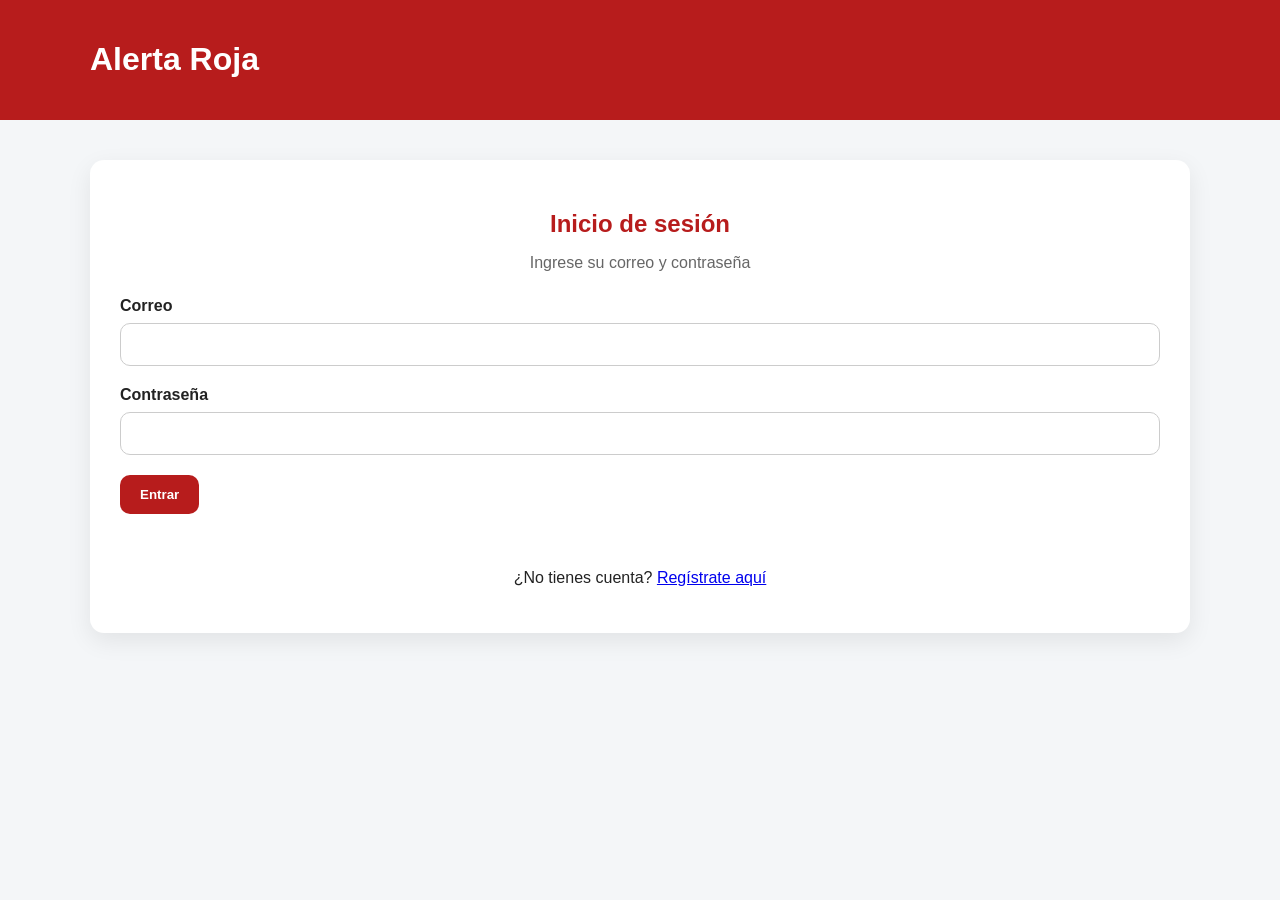
<file: html/admin.html>
<!DOCTYPE html>
<html lang="es">
<head>
  <meta charset="UTF-8">
  <meta name="viewport" content="width=device-width, initial-scale=1.0">
  <title>Panel de Administración | Alerta Roja</title>
  <link rel="stylesheet" href="../css/estilos.css">
</head>
<body data-admin="true">

  <header class="encabezado">
    <div class="contenedor encabezado-contenido">
      <h1>Alerta Roja</h1>

      <nav>
        <ul class="menu">
          <li><a href="index.html">Inicio</a></li>
          <li><a href="crear-reporte.html">Crear reporte</a></li>
          <li><a href="reportes.html">Reportes</a></li>
          <li><a href="admin.html">Admin</a></li>
          <li><a href="login.html">Login</a></li>
          <li><a href="registro.html">Registro</a></li>
        </ul>
      </nav>
    </div>
  </header>

  <main class="contenedor">
    <section class="titulo-pagina">
      <h2>Panel de administración</h2>
      <p>Espacio exclusivo para la gestión y supervisión de reportes ciudadanos.</p>
    </section>

    <section class="panel-admin">
      <div class="titulo-seccion">
        <h2>Resumen general</h2>
        <p>Vista rápida de la actividad del sistema.</p>
      </div>

      <div class="resumen-admin">
  <div class="card-resumen">
    <h3>📌 <span id="totalReportes">0</span></h3>
    <p>Total de reportes</p>
  </div>

  <div class="card-resumen">
    <h3>⚠️ <span id="reportesPrioritarios">0</span></h3>
    <p>Reportes prioritarios</p>
  </div>

  <div class="card-resumen">
    <h3>👥 <span id="usuariosRegistrados">0</span></h3>
    <p>Usuarios registrados</p>
  </div>

  <div class="card-resumen">
    <h3>📨 <span id="reportesEnviados">0</span></h3>
    <p>Reportes enviados</p>
  </div>
</div>
    </section>

    <section class="panel-admin" style="margin-top:30px;">
      <div class="titulo-seccion">
        <h2>Acciones administrativas</h2>
        <p>Opciones de gestión disponibles para el administrador.</p>
      </div>

      <div class="resumen-admin">
        <div class="card-resumen">
          <h3>🗂️</h3>
          <p>Revisar reportes registrados</p>
        </div>

        <div class="card-resumen">
          <h3>✅</h3>
          <p>Actualizar estado de reportes</p>
        </div>

        <div class="card-resumen">
          <h3>📤</h3>
          <p>Gestionar envío a instituciones</p>
        </div>

        <div class="card-resumen">
          <h3>🔐</h3>
          <p>Control de acceso por roles</p>
        </div>
      </div>
    </section>

    <section class="panel-admin" style="margin-top:30px; margin-bottom:40px;">
      <div class="titulo-seccion">
        <h2>Observación</h2>
        <p>
          Este panel está protegido por rol. Solo usuarios con perfil de
          <strong>Administrador</strong> pueden acceder a esta vista.
        </p>
      </div>
    </section>
  </main>

  <footer style="background:#222; color:white; padding:25px 0; margin-top:40px;">
    <div class="contenedor" style="text-align:center;">
      <p><strong>Alerta Roja</strong></p>
      <p>Panel administrativo del sistema de reportes ciudadanos.</p>
      <p>2026</p>
    </div>
  </footer>

  <script src="../Js/app.js"></script>
</body>
</html>
</file>
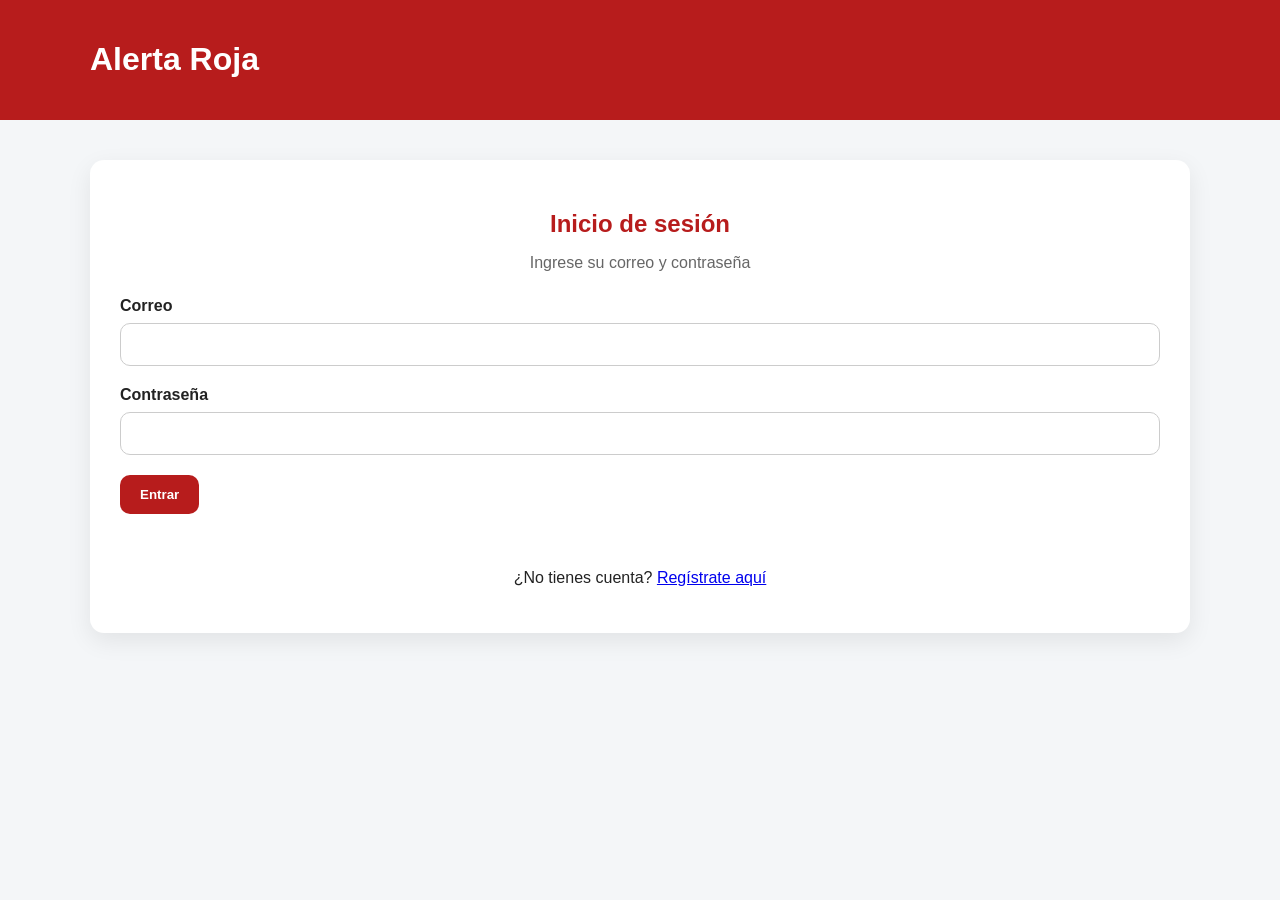
<file: html/crear-reporte.html>
<!DOCTYPE html>
<html lang="es">

<head>
  <meta charset="UTF-8">
  <meta name="viewport" content="width=device-width, initial-scale=1.0">
  <title>Crear Reporte | Alerta Roja</title>
  <link rel="stylesheet" href="../css/estilos.css">
</head>

<body>
  <header class="encabezado">
    <div class="contenedor encabezado-contenido">
      <h1>Alerta Roja</h1>
      <nav>
        <ul class="menu">
          <li><a href="index.html">Inicio</a></li>
          <li><a href="reportes.html">Reportes</a></li>
          <li><a href="admin.html">Admin</a></li>
          <li><a href="login.html">Login</a></li>
          <li><a href="registro.html">Registro</a></li>
        </ul>
      </nav>
    </div>
  </header>

  <main class="contenedor">
    <section class="formulario-seccion">
      <div class="titulo-seccion">
        <h2>Registrar nuevo reporte</h2>
        <p>Complete la información para reportar una emergencia o situación comunitaria.</p>
      </div>

      <form id="formReporte" class="formulario-reporte">
        <div class="grupo-formulario">
          <label for="titulo">Título del reporte</label>
          <input type="text" id="titulo" name="titulo" placeholder="Ejemplo: Inundación en vía principal" required>
        </div>

        <div class="grupo-formulario">
          <label for="descripcion">Descripción</label>
          <textarea id="descripcion" name="descripcion" rows="5" placeholder="Describa lo ocurrido..." required></textarea>
        </div>

        <div class="fila-formulario">
          <div class="grupo-formulario">
            <label for="categoria">Categoría</label>
            <select id="categoria" name="categoria" required>
              <option value="">Seleccione una categoría</option>
              <option value="Inundación">Inundación</option>
              <option value="Incendio">Incendio</option>
              <option value="Accidente">Accidente</option>
              <option value="Deslizamiento">Deslizamiento</option>
              <option value="Asalto">Asalto</option>
              <option value="Riesgo comunitario">Riesgo comunitario</option>
            </select>
          </div>

          <div class="grupo-formulario">
            <label for="tipo">Tipo de reporte</label>
            <select id="tipo" name="tipo" required>
              <option value="">Seleccione una opción</option>
              <option value="anonimo">Anónimo</option>
              <option value="identificado">Identificado</option>
            </select>
          </div>
        </div>

        <div class="fila-formulario">
          <div class="grupo-formulario">
            <label for="provincia">Provincia</label>
            <select id="provincia" name="provincia" required>
              <option value="">Seleccione una provincia</option>
            </select>
          </div>

          <div class="grupo-formulario">
            <label for="canton">Cantón</label>
            <select id="canton" name="canton" required>
              <option value="">Seleccione un cantón</option>
            </select>
          </div>
        </div>

        <div class="fila-formulario">
          <div class="grupo-formulario">
            <label for="fecha">Fecha</label>
            <input type="date" id="fecha" name="fecha" required>
          </div>

          <div class="grupo-formulario">
            <label for="hora">Hora</label>
            <input type="time" id="hora" name="hora" required>
          </div>
        </div>

        <div class="acciones-formulario">
          <button type="submit" class="btn btn-principal">Enviar reporte</button>
          <a href="reportes.html" class="btn btn-secundario">Ver reportes</a>
        </div>

        <div id="mensajeReporte" class="mensaje-formulario"></div>
      </form>
    </section>
  </main>

  <script src="../Js/app.js"></script>
</body>

</html>
</file>
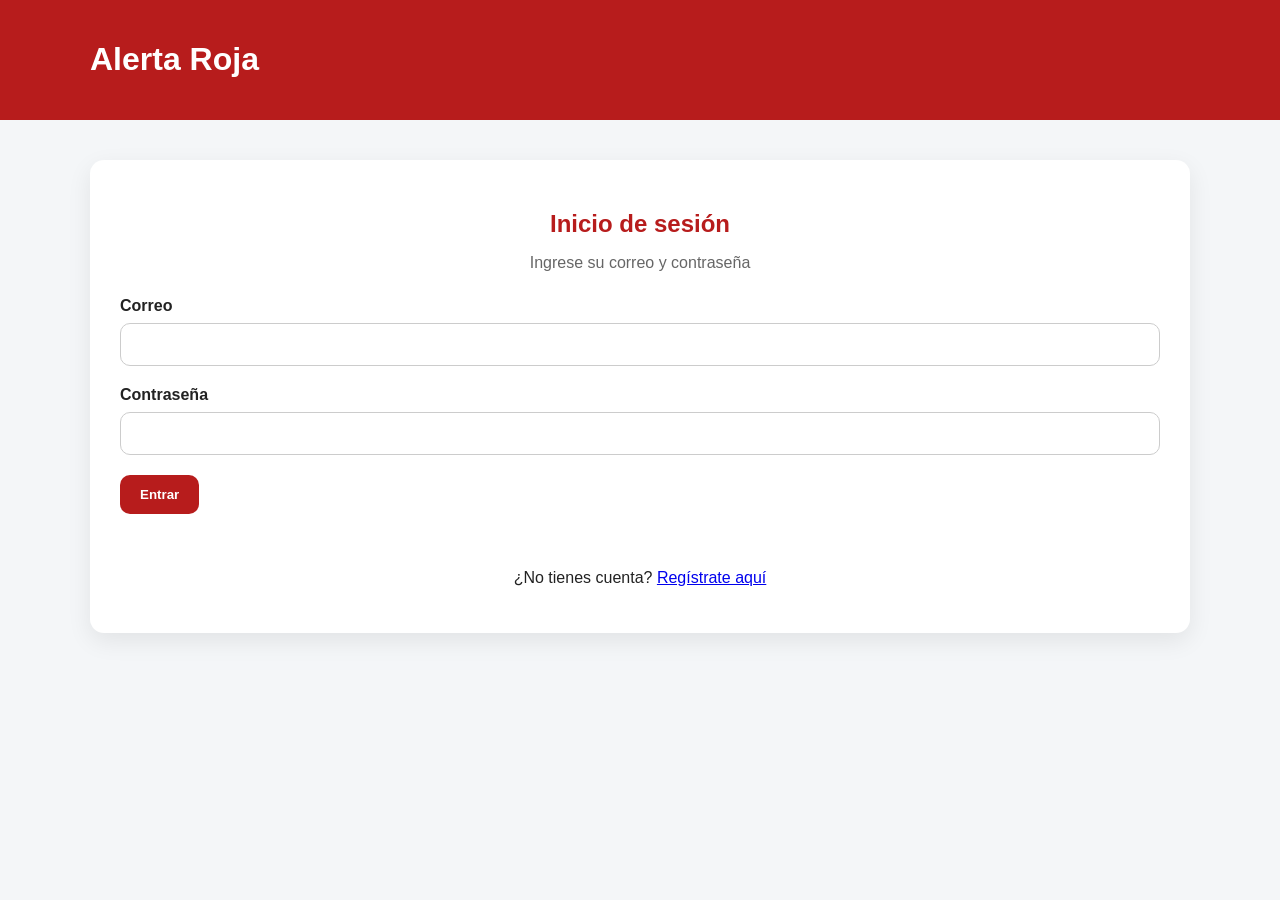
<file: html/login.html>
<!DOCTYPE html>
<html lang="es">
<head>
    <meta charset="UTF-8">
    <title>Login</title>
    <link rel="stylesheet" href="../css/estilos.css">
</head>
<body>

<header class="encabezado">
    <div class="contenedor encabezado-contenido">
        <h1>Alerta Roja</h1>
    </div>
</header>

<main class="contenedor">

    <section class="formulario-seccion">

        <div class="titulo-seccion">
            <h2>Inicio de sesión</h2>
            <p>Ingrese su correo y contraseña</p>
        </div>

        <form id="formLogin" class="formulario-reporte">

            <div class="grupo-formulario">
                <label for="correo">Correo</label>
                <input type="email" id="correo" name="correo" required>
            </div>

            <div class="grupo-formulario">
                <label for="contrasena">Contraseña</label>
                <input type="password" id="contrasena" name="contrasena" required>
            </div>

            <div class="acciones-formulario">
                <button type="submit" class="btn btn-principal">Entrar</button>
            </div>

            <div id="mensajeLogin" class="mensaje-formulario"></div>

            <p style="margin-top:15px; text-align:center;">
                ¿No tienes cuenta?
                <a href="registro.html">Regístrate aquí</a>
            </p>

        </form>

    </section>

</main>

<script src="../Js/app.js"></script>
</body>
</html>
</file>
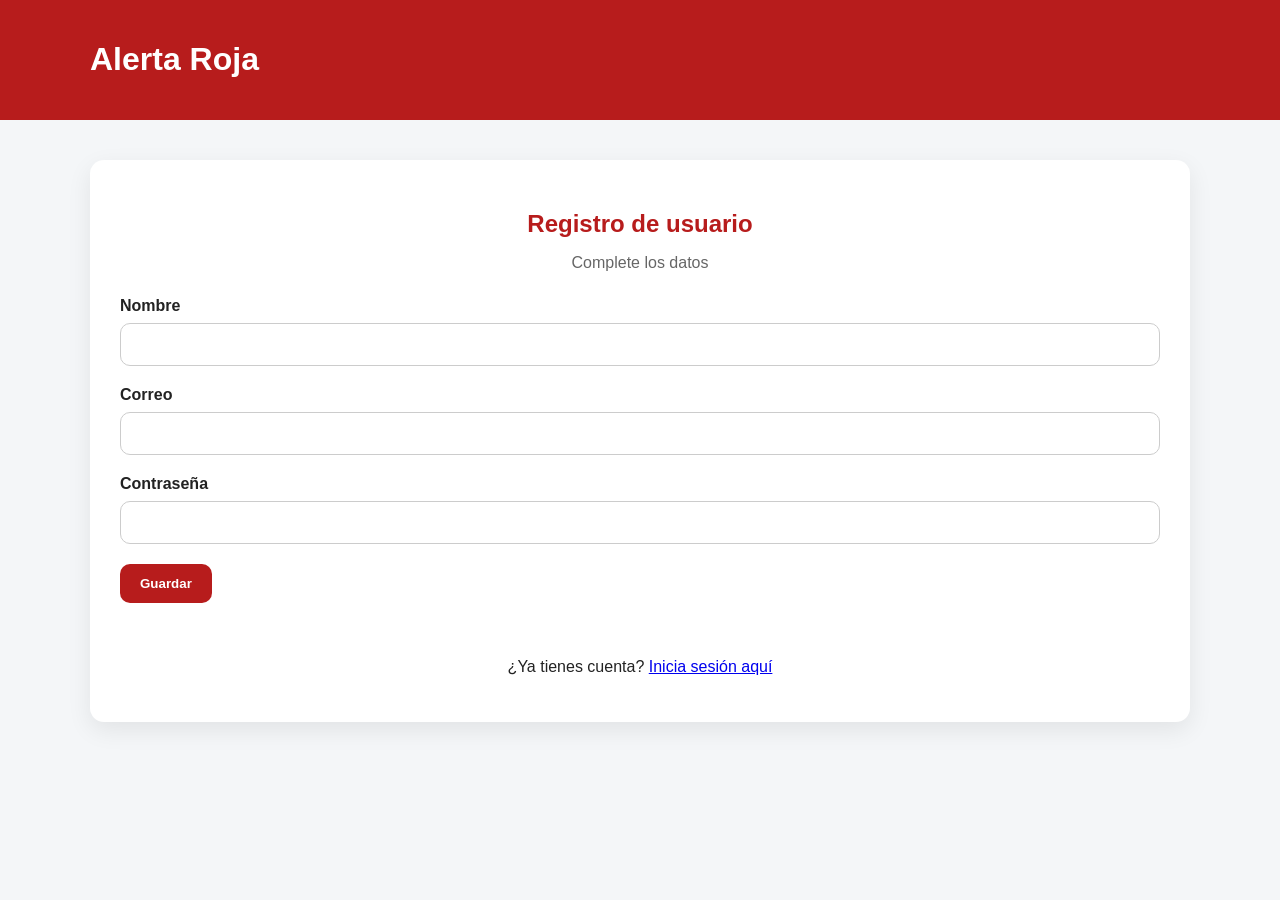
<file: html/registro.html>
<!DOCTYPE html>
<html lang="es">
<head>
    <meta charset="UTF-8">
    <title>Registro</title>
    <link rel="stylesheet" href="../css/estilos.css">
</head>
<body>

<header class="encabezado">
    <div class="contenedor encabezado-contenido">
        <h1>Alerta Roja</h1>
    </div>
</header>

<main class="contenedor">

    <section class="formulario-seccion">

        <div class="titulo-seccion">
            <h2>Registro de usuario</h2>
            <p>Complete los datos</p>
        </div>

        <form id="formRegistro" class="formulario-reporte">

            <div class="grupo-formulario">
                <label for="nombre">Nombre</label>
                <input type="text" id="nombre" name="nombre" required>
            </div>

            <div class="grupo-formulario">
                <label for="correo">Correo</label>
                <input type="email" id="correo" name="correo" required>
            </div>

            <div class="grupo-formulario">
                <label for="contrasena">Contraseña</label>
                <input type="password" id="contrasena" name="contrasena" required>
            </div>

            <div class="acciones-formulario">
                <button type="submit" class="btn btn-principal">Guardar</button>
            </div>

            <div id="mensajeRegistro" class="mensaje-formulario"></div>

            <p style="margin-top:15px; text-align:center;">
                ¿Ya tienes cuenta?
                <a href="login.html">Inicia sesión aquí</a>
            </p>

        </form>

    </section>

</main>

<script src="../Js/app.js"></script>
</body>
</html>
</file>
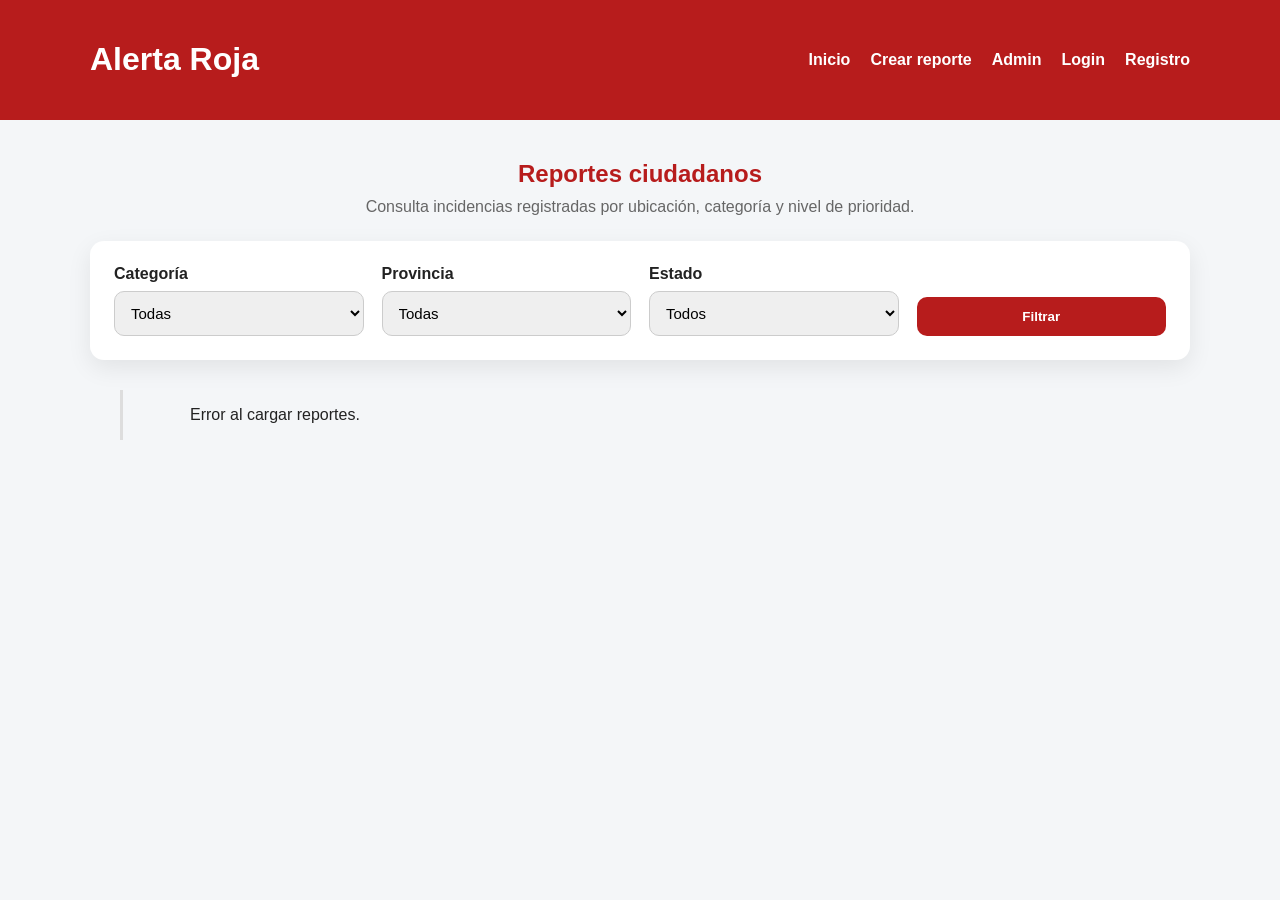
<file: html/reportes.html>
<!DOCTYPE html>
<html lang="es">
<head>
  <meta charset="UTF-8">
  <meta name="viewport" content="width=device-width, initial-scale=1.0">
  <title>Reportes | Alerta Roja</title>
  <link rel="stylesheet" href="../css/estilos.css">
</head>
<body>
  <header class="encabezado">
    <div class="contenedor encabezado-contenido">
      <h1>Alerta Roja</h1>
      <nav>
        <ul class="menu">
          <li><a href="index.html">Inicio</a></li>
          <li><a href="crear-reporte.html">Crear reporte</a></li>
          <li><a href="admin.html">Admin</a></li>
          <li><a href="login.html">Login</a></li>
          <li><a href="registro.html">Registro</a></li>
        </ul>
      </nav>
    </div>
  </header>

  <main class="contenedor">
    <section class="titulo-pagina">
      <h2>Reportes ciudadanos</h2>
      <p>Consulta incidencias registradas por ubicación, categoría y nivel de prioridad.</p>
    </section>

    <section class="filtros-reportes">
      <div class="grupo-formulario">
        <label for="filtroCategoria">Categoría</label>
        <select id="filtroCategoria">
          <option value="">Todas</option>
          <option value="Inundación">Inundación</option>
          <option value="Incendio">Incendio</option>
          <option value="Accidente">Accidente</option>
          <option value="Deslizamiento">Deslizamiento</option>
          <option value="Asalto">Asalto</option>
          <option value="Riesgo comunitario">Riesgo comunitario</option>
        </select>
      </div>

      <div class="grupo-formulario">
        <label for="filtroProvincia">Provincia</label>
        <select id="filtroProvincia">
          <option value="">Todas</option>
          <option value="San José">San José</option>
          <option value="Alajuela">Alajuela</option>
          <option value="Cartago">Cartago</option>
          <option value="Heredia">Heredia</option>
          <option value="Guanacaste">Guanacaste</option>
          <option value="Puntarenas">Puntarenas</option>
          <option value="Limón">Limón</option>
        </select>
      </div>

      <div class="grupo-formulario">
        <label for="filtroEstado">Estado</label>
        <select id="filtroEstado">
          <option value="">Todos</option>
          <option value="Registrado">Registrado</option>
          <option value="En revisión">En revisión</option>
          <option value="Prioritario">Prioritario</option>
          <option value="Enviado">Enviado</option>
          <option value="Atendido">Atendido</option>
          <option value="Cerrado">Cerrado</option>
        </select>
      </div>

      <div class="grupo-formulario filtro-boton">
        <label>&nbsp;</label>
        <button id="btnFiltrarReportes" class="btn btn-principal" type="button">Filtrar</button>
      </div>
    </section>

    <section id="contenedorReportes" class="contenedor-reportes">
      <p>Cargando reportes...</p>
    </section>
  </main>

  <script src="../Js/app.js"></script>
</body>
</html>
</file>
<file: css/estilos.css>
body {
  margin: 0;
  font-family: Arial, sans-serif;
  background-color: #f4f6f8;
  color: #222;
}

.contenedor {
  width: 90%;
  max-width: 1100px;
  margin: 0 auto;
}

.encabezado {
  background-color: #b71c1c;
  color: white;
  padding: 20px 0;
}

.encabezado-contenido {
  display: flex;
  justify-content: space-between;
  align-items: center;
}

.menu {
  list-style: none;
  display: flex;
  gap: 20px;
  margin: 0;
  padding: 0;
}

.menu a {
  color: white;
  text-decoration: none;
  font-weight: bold;
}

.formulario-seccion {
  background: white;
  margin: 40px auto;
  padding: 30px;
  border-radius: 14px;
  box-shadow: 0 8px 24px rgba(0,0,0,0.08);
}

.titulo-seccion h2 {
  margin-bottom: 10px;
  color: #b71c1c;
}

.titulo-seccion p {
  margin-bottom: 25px;
  color: #666;
}

.formulario-reporte {
  display: flex;
  flex-direction: column;
  gap: 20px;
}

.fila-formulario {
  display: flex;
  gap: 20px;
  flex-wrap: wrap;
}

.grupo-formulario {
  flex: 1;
  display: flex;
  flex-direction: column;
}

.grupo-formulario label {
  margin-bottom: 8px;
  font-weight: bold;
}

.grupo-formulario input,
.grupo-formulario select,
.grupo-formulario textarea {
  padding: 12px;
  border: 1px solid #ccc;
  border-radius: 10px;
  font-size: 15px;
}

.grupo-formulario input:focus,
.grupo-formulario select:focus,
.grupo-formulario textarea:focus {
  outline: none;
  border-color: #b71c1c;
}

.acciones-formulario {
  display: flex;
  gap: 15px;
  flex-wrap: wrap;
}

.btn {
  padding: 12px 20px;
  border-radius: 10px;
  text-decoration: none;
  border: none;
  font-weight: bold;
  cursor: pointer;
}

.btn-principal {
  background-color: #b71c1c;
  color: white;
}

.btn-principal:hover {
  background-color: #8f1717;
}

.btn-secundario {
  background-color: #e0e0e0;
  color: #222;
}

.btn-secundario:hover {
  background-color: #cfcfcf;
}

.titulo-pagina {
  margin: 40px 0 25px;
}

.titulo-pagina h2 {
  margin-bottom: 8px;
  color: #b71c1c;
}

.titulo-pagina p {
  color: #666;
  margin: 0;
}

.filtros-reportes {
  display: grid;
  grid-template-columns: repeat(auto-fit, minmax(220px, 1fr));
  gap: 18px;
  background: #ffffff;
  padding: 24px;
  border-radius: 14px;
  box-shadow: 0 8px 24px rgba(0, 0, 0, 0.08);
  margin-bottom: 30px;
}

.filtro-boton {
  justify-content: end;
}

.contenedor-reportes {
  display: grid;
  gap: 22px;
  margin-bottom: 40px;
}

.tarjeta-superior {
  display: flex;
  justify-content: space-between;
  align-items: flex-start;
  gap: 16px;
  flex-wrap: wrap;
}

.tarjeta-superior h3 {
  margin: 10px 0 6px;
  color: #222;
}

.ubicacion {
  margin: 0;
  color: #777;
  font-size: 14px;
}

.descripcion-reporte {
  margin: 18px 0;
  color: #444;
  line-height: 1.6;
}

.meta-reporte {
  display: flex;
  flex-wrap: wrap;
  gap: 18px;
  margin-bottom: 18px;
  color: #555;
  font-size: 14px;
}

.acciones-tarjeta {
  display: flex;
  gap: 12px;
  flex-wrap: wrap;
}

.badge {
  display: inline-block;
  padding: 8px 12px;
  border-radius: 999px;
  font-size: 13px;
  font-weight: bold;
}

.badge-categoria {
  background-color: #fdeaea;
  color: #b71c1c;
}

.badge-estado {
  color: #fff;
}

.badge-estado.registrado {
  background-color: #757575;
}

.badge-estado.revision {
  background-color: #ef6c00;
}

.badge-estado.prioritario {
  background-color: #c62828;
}

.badge-estado.atendido {
  background-color: #2e7d32;
}

.panel-admin {
  margin-bottom: 50px;
}

.resumen-admin {
  display: grid;
  grid-template-columns: repeat(auto-fit, minmax(180px, 1fr));
  gap: 18px;
  margin-bottom: 28px;
}

.card-resumen {
  background: #ffffff;
  padding: 22px;
  border-radius: 16px;
  box-shadow: 0 8px 24px rgba(0, 0, 0, 0.08);
  text-align: center;
}

.card-resumen h3 {
  margin: 0 0 8px;
  font-size: 30px;
  color: #b71c1c;
}

.card-resumen p {
  margin: 0;
  color: #666;
  font-weight: 600;
}

.tabla-contenedor {
  background: #ffffff;
  border-radius: 16px;
  box-shadow: 0 8px 24px rgba(0, 0, 0, 0.08);
  overflow-x: auto;
}

.tabla-admin {
  width: 100%;
  border-collapse: collapse;
  min-width: 900px;
}

.tabla-admin thead {
  background-color: #b71c1c;
  color: #ffffff;
}

.tabla-admin th,
.tabla-admin td {
  padding: 16px;
  text-align: left;
  border-bottom: 1px solid #ececec;
  vertical-align: middle;
}

.tabla-admin tbody tr:hover {
  background-color: #faf3f3;
}

.acciones-admin {
  display: flex;
  gap: 10px;
  flex-wrap: wrap;
}

.titulo-pagina{
margin:40px 0 25px;
text-align:center;
}

.titulo-pagina h2{
color:#b71c1c;
margin-bottom:10px;
}

.titulo-pagina p{
color:#666;
}

.titulo-seccion{
    text-align: center;
}

main h2{
text-align:center;
}

.acciones-admin select {
  -webkit-appearance: none;
  -moz-appearance: none;
  appearance: none;

  padding: 10px 40px 10px 14px;
  border-radius: 12px;
  border: 1px solid #ccc;
  background-color: #fff;

  font-size: 14px;
  font-weight: 500;

  cursor: pointer;

  background-image: url("data:image/svg+xml;utf8,<svg fill='%23b71c1c' height='20' viewBox='0 0 24 24' width='20'><path d='M7 10l5 5 5-5z'/></svg>");
  background-repeat: no-repeat;
  background-position: right 12px center;
  background-size: 16px;

  transition: all 0.2s ease;
}

.acciones-admin select:hover {
  border-color: #b71c1c;
}

.acciones-admin select:focus {
  outline: none;
  border-color: #b71c1c;
  box-shadow: 0 0 0 2px rgba(183, 28, 28, 0.2);
}

.btn-actualizar {
  padding: 10px 16px;
  border-radius: 12px;
}

.contenedor-reportes {
  position: relative;
  padding-left: 100px;
}

.contenedor-reportes::before {
  content: "";
  position: absolute;
  left: 30px;
  top: 0;
  bottom: 0;
  width: 3px;
  background: #ddd;
}

.timeline-item {
  position: relative;
  margin-bottom: 35px;
}

.timeline-fecha {
  position: absolute;
  left: -160px;
  top: 18px;
  width: 90px;
  font-size: 12px;
  color: #555;
  text-align: right;
}

.tarjeta-reporte {
  background: #fff;
  border-radius: 16px;
  padding: 24px;
  box-shadow: 0 8px 24px rgba(0,0,0,0.08);
}

.tarjeta-layout {
  display: flex;
  justify-content: space-between;
  align-items: flex-start;
  gap: 30px;
}

.tarjeta-info {
  flex: 1;
}

.tarjeta-header {
  display: flex;
  justify-content: space-between;
  align-items: flex-start;
}

.badge-estado {
  margin-left: auto;
  position: relative;
  left: 40px;
}

.tarjeta-acciones {
  width: 180px;
  display: flex;
  flex-direction: column;
  gap: 12px;
  align-items: flex-end;
  margin-top: 50px;
}

.tarjeta-acciones .btn,
.tarjeta-acciones select {
  width: 140px;
}

.select-estado {
  width: 140px;
  padding: 10px 14px;
  border-radius: 10px;
  border: 1px solid #ccc;
  background-color: #fff;

  font-size: 14px;
  font-weight: 500;
  color: #333;

  cursor: pointer;

  appearance: none;
  -webkit-appearance: none;
  -moz-appearance: none;

  background-image: url("data:image/svg+xml;utf8,<svg fill='%23b71c1c' height='20' viewBox='0 0 24 24' width='20'><path d='M7 10l5 5 5-5z'/></svg>");
  background-repeat: no-repeat;
  background-position: right 10px center;
  background-size: 16px;

  padding-right: 35px;
}

.select-estado:hover {
  border-color: #b71c1c;
}

.select-estado:focus {
  outline: none;
  border-color: #b71c1c;
  box-shadow: 0 0 0 2px rgba(183, 28, 28, 0.2);
}

.timeline-icon {
  position: absolute;
  left: -94px; 
  top: 100px;    

  width: 50px;
  height: 50px;

  border-radius: 50%;
  background: #b71c1c;

  display: flex;
  align-items: center;
  justify-content: center;

  color: white;
  font-size: 22px;
  font-weight: bold;

  z-index: 2;
}
</file>
